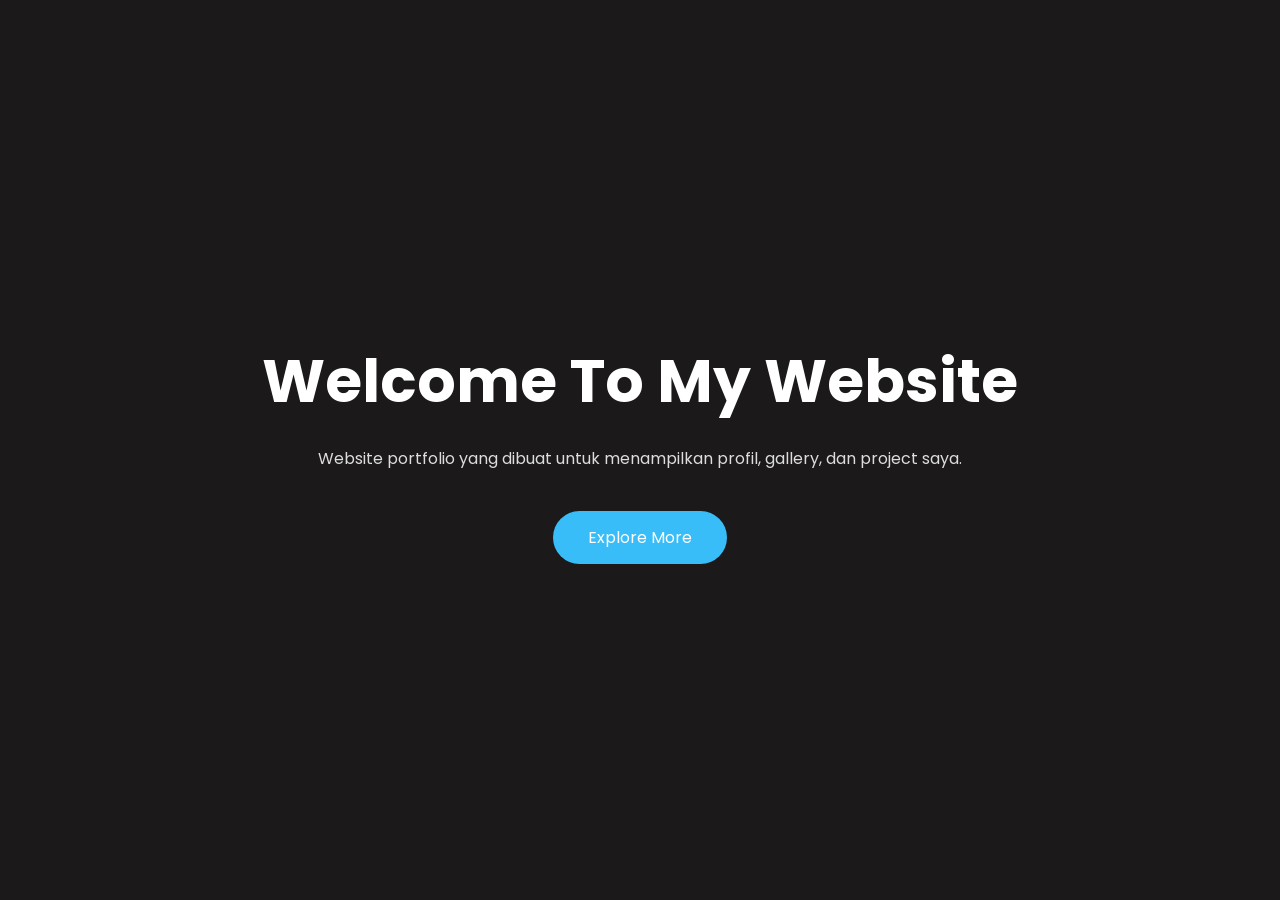
<file: home.html>
<!doctype html>
<html lang="en">
  <head>
    <meta charset="UTF-8" />
    <meta name="viewport" content="width=device-width, initial-scale=1.0" />
    <title>Home</title>
    <link rel="stylesheet" href="style.css" />

    <link
      rel="stylesheet"
      href="https://cdnjs.cloudflare.com/ajax/libs/font-awesome/6.5.1/css/all.min.css"
    />
  </head>
  <body>
    <section class="hero">
      <div class="hero-content">
        <h1>Welcome To My Website</h1>
        <p>
          Website portfolio yang dibuat untuk menampilkan profil, gallery, dan
          project saya.
        </p>

        <a href="portofolio.html" class="btn"> Explore More </a>
      </div>
    </section>
  </body>
</html>
</file>
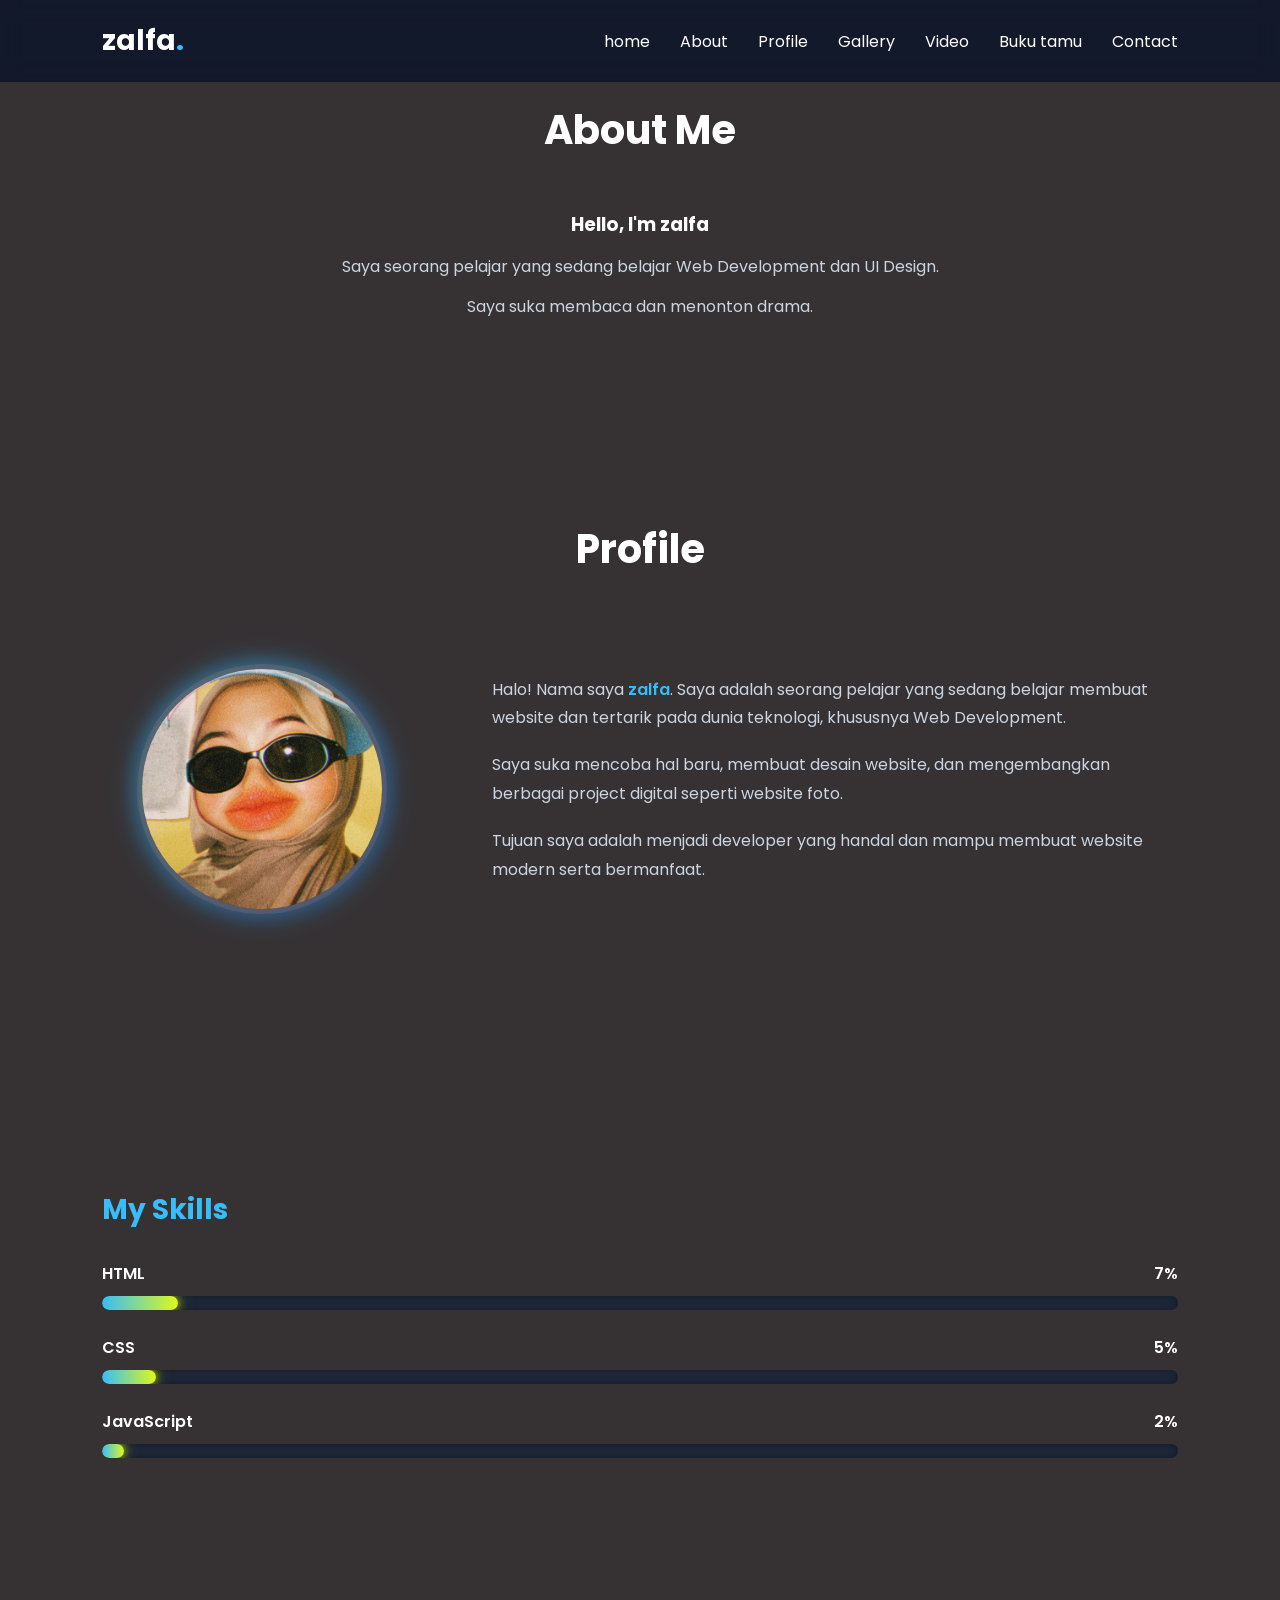
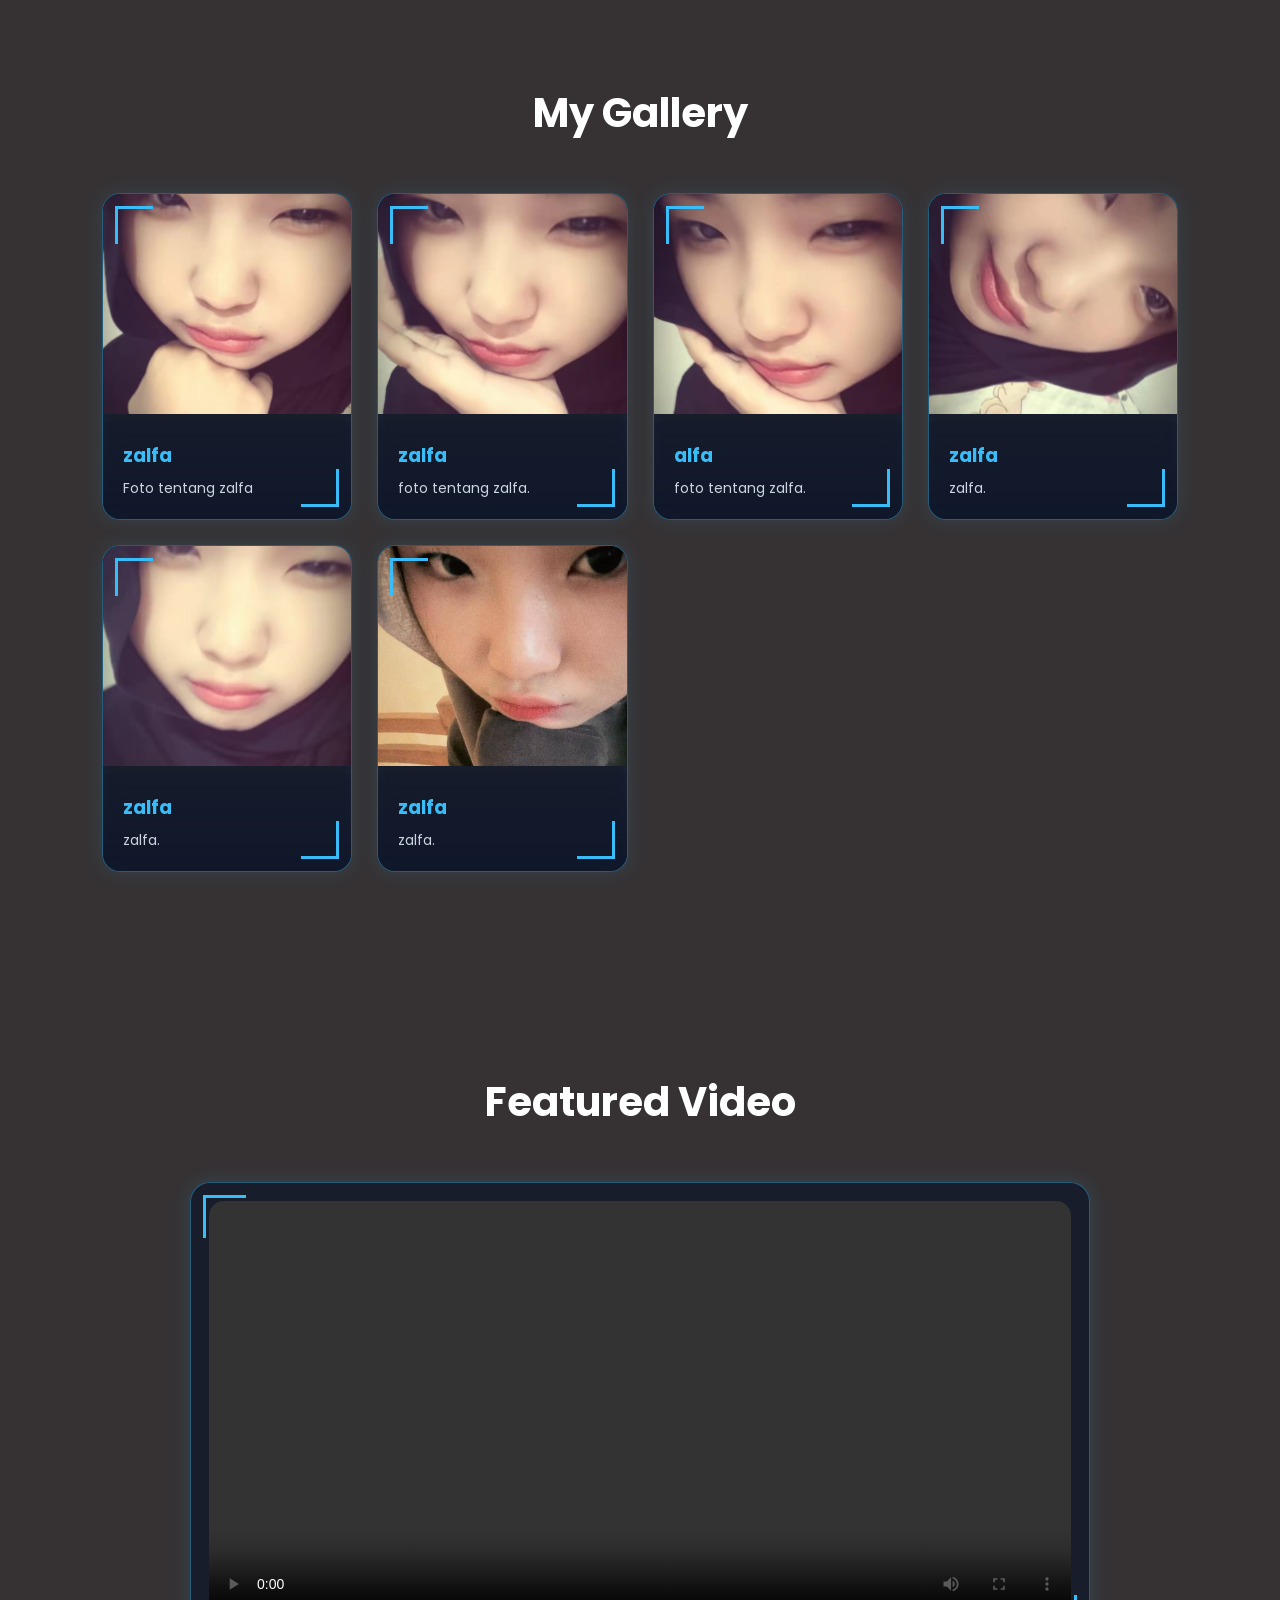
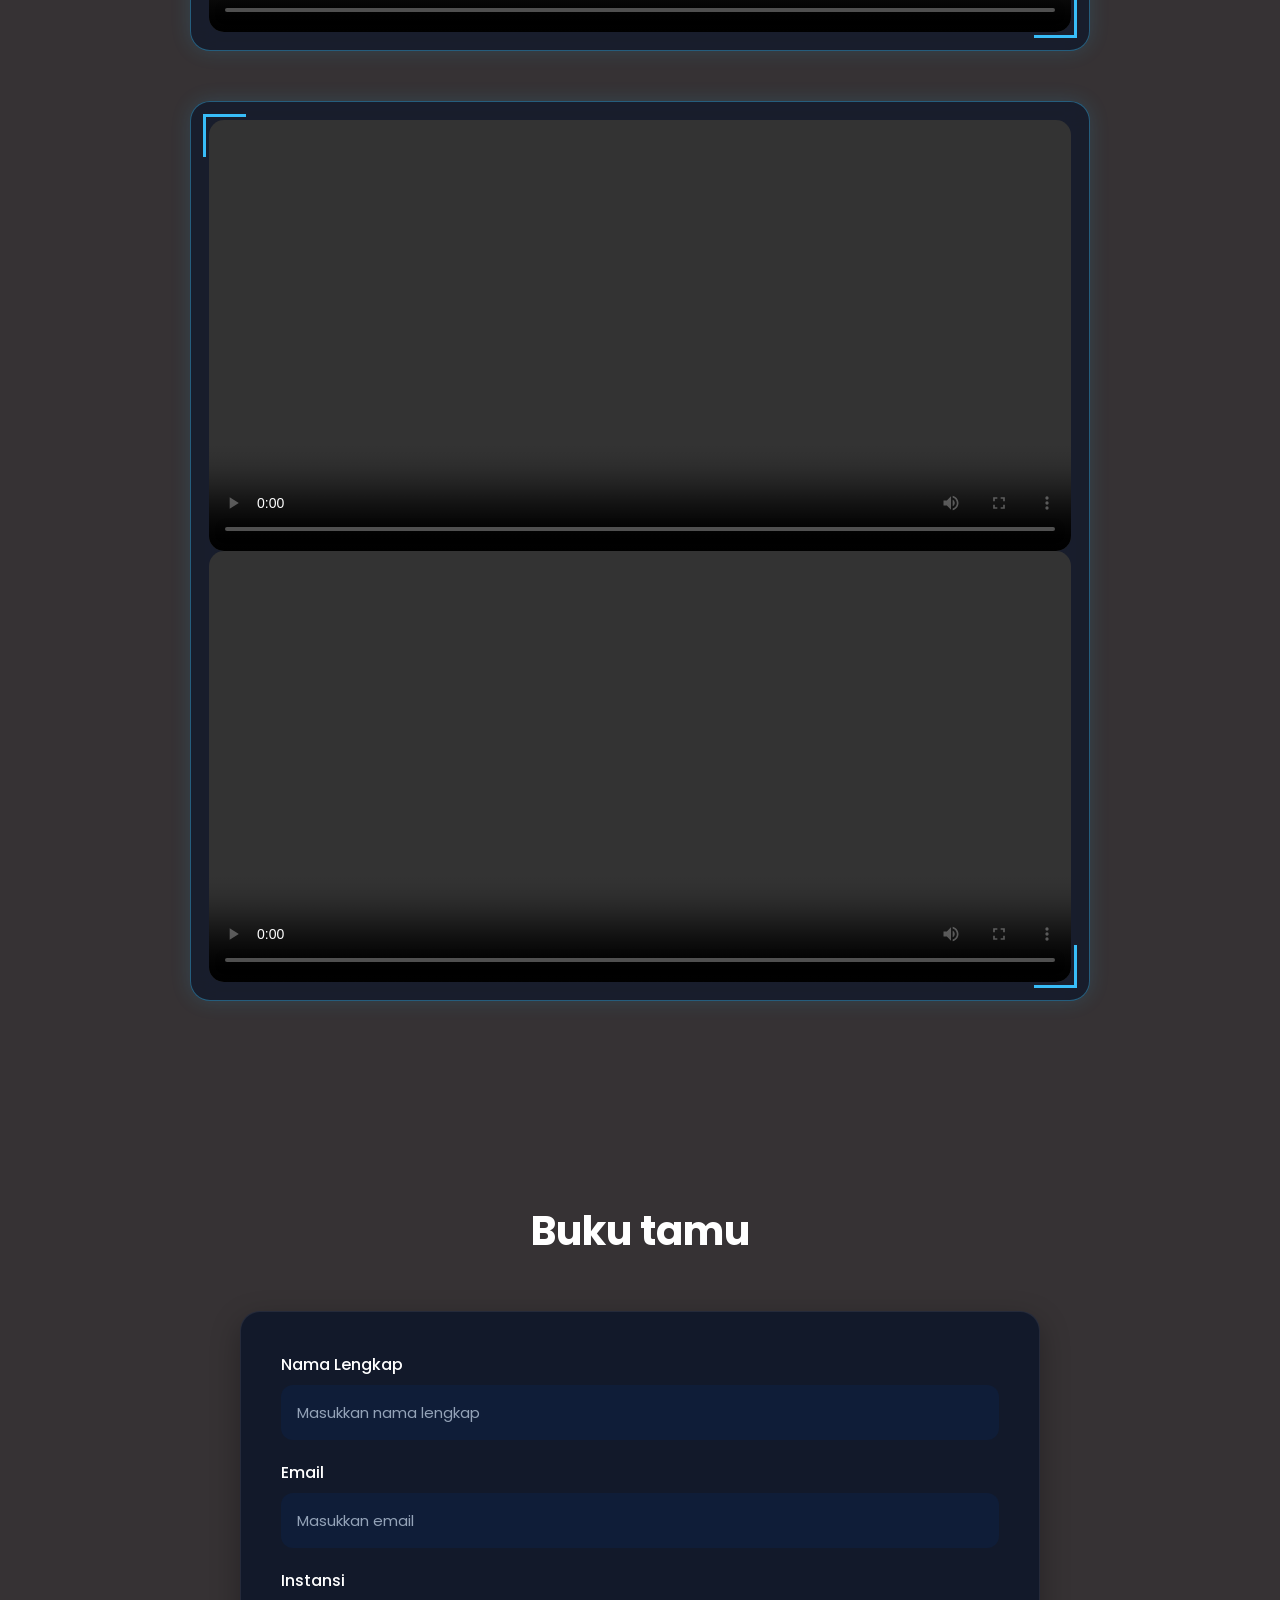
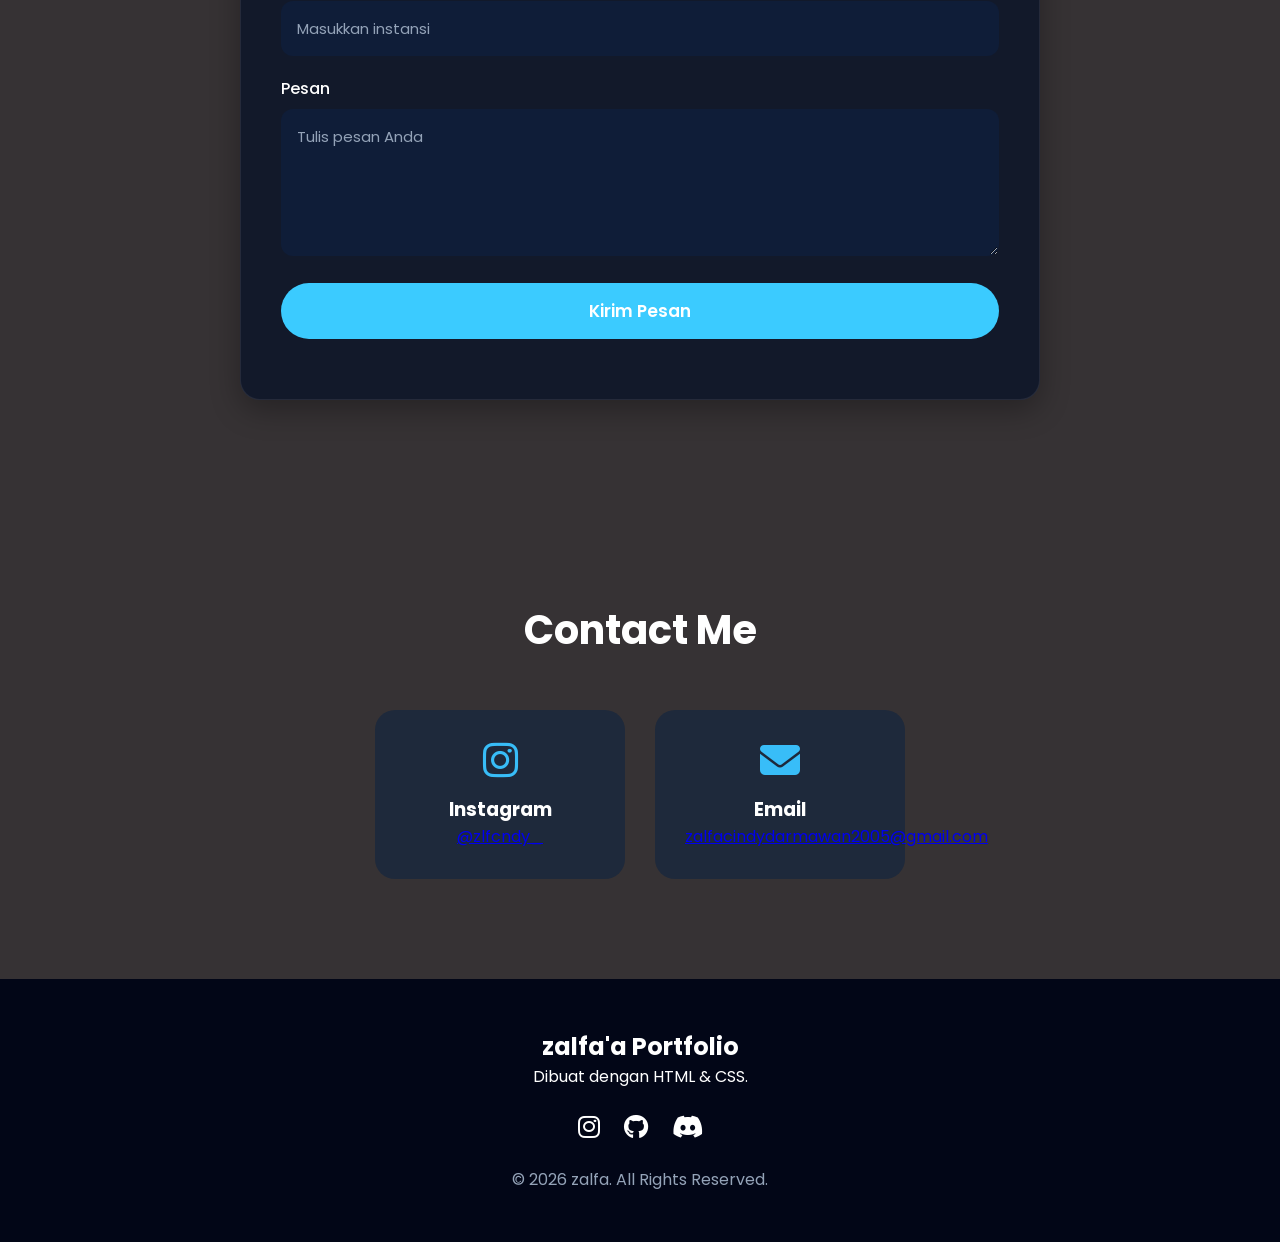
<file: portofolio.html>
<!DOCTYPE html>
<html lang="id">
<head>
    <meta charset="UTF-8">
    <meta name="viewport" content="width=device-width, initial-scale=1.0">
    <title>Zalfa Portfolio</title>

    <link rel="stylesheet" href="style.css">

     <link rel="stylesheet"
    href="https://cdnjs.cloudflare.com/ajax/libs/font-awesome/6.5.1/css/all.min.css">

    
<body>

    <!-- Navbar -->
    <header>
        <div class="logo">zalfa<span>.</span></div>

        <nav>
            <ul>
                <li><a href="index.html">home</a></li>
                <li><a href="#about">About</a></li>
                <li><a href="#profile">Profile</a></li>
                <li><a href="#gallery">Gallery</a></li>
                <li><a href="#video">Video</a></li>
                <li><a href="#bukutamu">Buku tamu</a></li>
                <li><a href="#contact">Contact</a></li>
            </ul>
        </nav>
    </header>

    <!-- About Me -->
    <section class="about" id="about">

        <div class="section-title">
            <h2>About Me</h2>
        </div>

            <div class="about-text">

                <h3>Hello, I'm zalfa</h3>

                <p>
                    Saya seorang pelajar yang sedang belajar
                    Web Development dan UI Design.
                </p>

                <p>
                    Saya suka membaca dan menonton drama.
                </p>

            </div>

        </div>

    </section>

    <!-- Profile -->
    <section id="profile">

    <div class="section-title">
        <h2>Profile</h2>
    </div>

    <div class="profile-container">

        <div class="profile-image">
            <div class="circle"></div>
            <img src="assets/gambar/WhatsApp Image 2026-07-08 at 13.40.03.jpeg" alt="zalfa">
        </div>

        <div class="profile-text">

            <p>
                Halo! Nama saya <span>zalfa</span>. Saya adalah seorang pelajar
                yang sedang belajar membuat website dan tertarik pada dunia
                teknologi, khususnya Web Development.
            </p>

            <p>
                Saya suka mencoba hal baru, membuat desain website,
                dan mengembangkan berbagai project digital seperti website foto.
            </p>

            <p>
                Tujuan saya adalah menjadi developer yang handal
                dan mampu membuat website modern serta bermanfaat.
            </p>
            
</section>

<!-- My skill -->
<section>
    <div class="skills">

    <h3>My Skills</h3>

    <div class="skill">

        <div class="skill-info">
            <span>HTML</span>
            <span>7%</span>
        </div>

        <div class="progress-bar">
            <div class="progress html"></div>
        </div>

    </div>

    <div class="skill">

        <div class="skill-info">
            <span>CSS</span>
            <span>5%</span>
        </div>

        <div class="progress-bar">
            <div class="progress css"></div>
        </div>

    </div>

    <div class="skill">

        <div class="skill-info">
            <span>JavaScript</span>
            <span>2%</span>
        </div>

        <div class="progress-bar">
            <div class="progress js"></div>
        </div>

    </div>

</div>
        </div>

    </div>

<div>

</section>

    <!-- Gallery -->
    <section id="gallery">

        <div class="section-title">
            <h2>My Gallery</h2>
        </div>

        <div class="gallery-container">

            <div class="card">
                <img src="assets/gambar/WhatsApp Image 2026-07-08 at 13.40.03 (1).jpeg" alt="">
                <div class="card-content">
                    <h3>zalfa</h3>
                    <p>Foto tentang zalfa</p>
                </div>
            </div>

            <div class="card">
                <img src="assets/gambar/WhatsApp Image 2026-07-08 at 13.40.03 (2).jpeg" alt="">
                <div class="card-content">
                    <h3>zalfa</h3>
                    <p>foto tentang zalfa.</p>
                </div>
            </div>

            <div class="card">
                <img src="assets/gambar/WhatsApp Image 2026-07-08 at 13.40.04.jpeg" alt="">
                <div class="card-content">
                    <h3>alfa</h3>
                    <p>foto tentang zalfa.</p>
                </div>
            </div>

            <div class="card">
                <img src="assets/gambar/WhatsApp Image 2026-07-08 at 13.40.05.jpeg" alt="">
                <div class="card-content">
                    <h3>zalfa</h3>
                    <p>zalfa.</p>
                </div>
            </div>
<div class="card">
                <img src="assets/gambar/WhatsApp Image 2026-07-08 at 13.40.04 (1).jpeg" alt="">
                <div class="card-content">
                    <h3>zalfa</h3>
                    <p>zalfa.</p>
                </div>
            </div>

            <div class="card">
                <img src="assets/gambar/WhatsApp Image 2026-06-30 at 09.54.38 (1).jpeg" alt="">
                <div class="card-content">
                    <h3>zalfa</h3>
                    <p>zalfa.</p>
                </div>
            </div>

        </div>

    </section>

    <!-- Video -->
    <section id="video">

        <div class="section-title">
            <h2>Featured Video</h2>
        </div>

        <div class="video-container">

            <video controls>
                <source src="assets/vidio/WhatsApp Video 2026-07-08 at 13.52.11.mp4" type="video/mp4">
            </video>

        </div>
<div class="section-title">
            
        </div>

        <div class="video-container">

            <video controls>
                <source src="assets/vidio/WhatsApp Video 2026-07-08 at 13.40.33.mp4" type="video/mp4">
            </video>

            <video controls>
                <source src="assets/vidio/WhatsApp Video 2026-07-08 at 13.52.31.mp4" type="video/mp4">
            </video>
 
        </div>
    </section>

    <!-- Buku tamu -->
     <section id="bukutamu">
        <div class="section-title">
            <h2>Buku tamu</h2>
        </div>

  <div class="guestbook">
    <form action="#" method="post">
      <div class="form-group">
        <label for="nama">Nama Lengkap</label>
        <input type="text" id="nama" name="nama" placeholder="Masukkan nama lengkap" required />
      </div>

      <div class="form-group">
        <label for="email">Email</label>
        <input type="email" id="email" name="email" placeholder="Masukkan email" required />
      </div>

      <div class="form-group">
        <label for="instansi">Instansi</label>
        <input type="text" id="instansi" name="instansi" placeholder="Masukkan instansi" />
      </div>

      <div class="form-group">
        <label for="pesan">Pesan</label>
        <textarea id="pesan" name="pesan" rows="5" placeholder="Tulis pesan Anda" required></textarea>
      </div>

      <div class="form-group">
        <button type="submit">Kirim Pesan</button>
      </div>
    </form>
  </div>
</section>

    <!-- Contact -->
    <section id="contact">

        <div class="section-title">
            <h2>Contact Me</h2>
        </div>

        <div class="contact-box">

            <div class="contact-card">
                <i class="fa-brands fa-instagram"></i>
                <h3>Instagram</h3>
                 <P><a href="https://www.instagram.com/zlfcndy_?igsh=MTB2bzMzeWhpd3Y1YQ%3D%3D&utm_source=qr">@zlfcndy_</a></P>
            </div>

            <div class="contact-card">
                <i class="fa-solid fa-envelope"></i>
                <h3>Email</h3>
                <P><a href="zalfacindydarmawan2005@gmail.com">zalfacindydarmawan2005@gmail.com</a></P>
            </div>

        </div>

    </section>

    <!-- Footer -->
    <footer>

        <div class="footer-content">

            <h2>zalfa'a Portfolio</h2>

            <p>
                Dibuat dengan HTML & CSS.
            </p>

            <div class="socials">
                <a href="#"><i class="fa-brands fa-instagram"></i></a>
                <a href="#"><i class="fa-brands fa-github"></i></a>
                <a href="#"><i class="fa-brands fa-discord"></i></a>
            </div>

            <p class="copyright">
                ©️ 2026 zalfa. All Rights Reserved.
            </p>

        </div>

    </footer>

</body>
</html>
</file>
<file: style.css>
@import url("https://fonts.googleapis.com/css2?family=Poppins:wght@300;400;500;600;700&display=swap");

* {
  margin: 0;
  padding: 0;
  box-sizing: border-box;
  font-family: "Poppins", sans-serif;
}

html {
  scroll-behavior: smooth;
}

body {
  background: #363234;
  color: white;
}

/* Navbar */

header {
  position: fixed;
  top: 0;
  width: 100%;
  padding: 20px 8%;
  display: flex;
  justify-content: space-between;
  align-items: center;
  background: rgba(15, 23, 42, 0.9);
  backdrop-filter: blur(10px);
  z-index: 1000;
}

.logo {
  font-size: 28px;
  font-weight: 700;
}

.logo span {
  color: #38bdf8;
}

nav ul {
  display: flex;
  list-style: none;
  gap: 30px;
}

nav a {
  color: white;
  text-decoration: none;
  transition: 0.3s;
}

nav a:hover {
  color: #38bdf8;
}

/* Hero */

.hero {
  min-height: 100vh;
  display: flex;
  justify-content: center;
  align-items: center;
  text-align: center;
  padding: 20px;
  background:
    linear-gradient(rgba(0, 0, 0, 0.5), rgba(0, 0, 0, 0.5)),
    url("https://images.unsplash.com/photo-1518770660439-4636190af475");
  background-size: cover;
}

.hero h1 {
  font-size: 60px;
}

.hero p {
  max-width: 700px;
  margin: 20px auto;
  color: #ddd;
}

.btn {
  display: inline-block;
  padding: 14px 35px;
  background: #38bdf8;
  border-radius: 30px;
  color: white;
  text-decoration: none;
  margin-top: 20px;
}

/* Section */

section {
  padding: 100px 8%;
}

.section-title {
  text-align: center;
  margin-bottom: 50px;
}

.section-title h2 {
  font-size: 40px;
}

/* About */

.about-box {
  display: flex;
  gap: 40px;
  align-items: center;
}

.about-box img {
  width: 300px;
  border-radius: 20px;
}

.about-text p {
  color: #cbd5e1;
  margin-top: 15px;
}

.about-text {
  text-align: center;
}

/* Gallery */

.gallery-container {
  display: grid;
  grid-template-columns: repeat(auto-fit, minmax(250px, 1fr));
  gap: 25px;
}

.card {
  background: #1e293b;
  border-radius: 20px;
  overflow: hidden;
  transition: 0.4s;
}

.card:hover {
  transform: translateY(-10px);
}

.card img {
  width: 100%;
  height: 220px;
  object-fit: cover;
}

.card-content {
  padding: 20px;
}

/* Video */

.video-container {
  position: relative;

  max-width: 900px;

  margin: auto;

  padding: 18px;

  border-radius: 20px;

  background: rgba(15, 23, 42, 0.75);

  border: 1px solid rgba(56, 189, 248, 0.4);

  backdrop-filter: blur(12px);

  box-shadow: 0 0 20px rgba(56, 189, 248, 0.15);

  transition: 0.4s;
}

.video-container:hover {
  box-shadow: 0 0 40px rgba(56, 189, 248, 0.35);
}

.video-container::before {
  content: "";

  position: absolute;

  top: 12px;
  left: 12px;

  width: 40px;
  height: 40px;

  border-top: 3px solid #38bdf8;
  border-left: 3px solid #38bdf8;
}

.video-container::after {
  content: "";

  position: absolute;

  bottom: 12px;
  right: 12px;

  width: 40px;
  height: 40px;

  border-bottom: 3px solid #38bdf8;
  border-right: 3px solid #38bdf8;
}

.video-container video {
  width: 100%;

  border-radius: 15px;

  display: block;
}

/* Contact */

.contact-box {
  display: flex;
  justify-content: center;
  gap: 30px;
  flex-wrap: wrap;
}

.contact-card {
  background: #1e293b;
  width: 250px;
  padding: 30px;
  border-radius: 20px;
  text-align: center;
}

.contact-card i {
  font-size: 40px;
  color: #38bdf8;
  margin-bottom: 15px;
}

/* Footer */

footer {
  background: #020617;
  padding: 50px 20px;
  text-align: center;
}

.socials {
  margin: 20px 0;
}

.socials a {
  color: white;
  font-size: 25px;
  margin: 0 10px;
  transition: 0.3s;
}

.socials a:hover {
  color: #38bdf8;
}

.copyright {
  color: #94a3b8;
}

/* Responsive */

@media (max-width: 768px) {
  header {
    flex-direction: column;
    gap: 15px;
  }

  nav ul {
    gap: 15px;
    flex-wrap: wrap;
    justify-content: center;
  }

  .hero h1 {
    font-size: 40px;
  }

  .about-box {
    flex-direction: column;
    text-align: center;
  }

  .about-box img {
    width: 250px;
  }
}
/* BUKU TAMU */

#Bukutamu {
  background: rgba(15, 23, 42, 0.9);
  padding: 100px 8%;
}

#Bukutamu h2 {
  text-align: center;
  font-size: 40px;
  color: #fff;
  margin-bottom: 50px;
  position: relative;
}

#Bukutamu h2::after {
  content: "";
  width: 90px;
  height: 4px;
  background: #3bcbff;
  display: block;
  margin: 12px auto;
  border-radius: 10px;
}

.guestbook {
  max-width: 800px;
  margin: auto;
  background: rgba(15, 23, 42, 0.9);
  padding: 40px;
  border-radius: 20px;
  border: 1px solid rgba(255, 255, 255, 0.08);
  box-shadow: 0 10px 30px rgba(0, 0, 0, 0.3);
}

.form-group {
  margin-bottom: 20px;
}

.form-group label {
  display: block;
  margin-bottom: 8px;
  color: #fff;
  font-weight: 500;
}

.form-group input,
.form-group textarea {
  width: 100%;
  padding: 15px;
  border: none;
  outline: none;
  border-radius: 12px;
  background: #0f1d38;
  color: #fff;
  font-size: 15px;
  border: 1px solid transparent;
  transition: 0.3s;
}

.form-group input::placeholder,
.form-group textarea::placeholder {
  color: #94a3b8;
}

.form-group input:focus,
.form-group textarea:focus {
  border: 1px solid #3bcbff;
  box-shadow: 0 0 15px rgba(59, 203, 255, 0.25);
}

.form-group textarea {
  resize: vertical;
  min-height: 140px;
}

.form-group button {
  width: 100%;
  padding: 15px;
  border: none;
  border-radius: 50px;
  background: #3bcbff;
  color: white;
  font-size: 17px;
  font-weight: 600;
  cursor: pointer;
  transition: 0.3s;
}

.form-group button:hover {
  background: #22c1ff;
  transform: translateY(-3px);
  box-shadow: 0 8px 20px rgba(59, 203, 255, 0.35);
}
/* =========================
   FUTURISTIC GALLERY FRAME
========================= */

.card {
  position: relative;
  background: rgba(15, 23, 42, 0.75);
  border: 1px solid rgba(56, 189, 248, 0.4);
  border-radius: 18px;
  overflow: hidden;
  backdrop-filter: blur(12px);

  transition: 0.4s ease;

  box-shadow:
    0 0 20px rgba(56, 189, 248, 0.12),
    inset 0 0 15px rgba(56, 189, 248, 0.05);
}

/* Glow Hover */

.card:hover {
  transform: translateY(-10px);

  border-color: #38bdf8;

  box-shadow:
    0 0 35px rgba(56, 189, 248, 0.35),
    0 0 60px rgba(56, 189, 248, 0.12);
}

/* Sudut kiri atas */

.card::before {
  content: "";

  position: absolute;

  top: 12px;
  left: 12px;

  width: 35px;
  height: 35px;

  border-top: 3px solid #38bdf8;
  border-left: 3px solid #38bdf8;

  z-index: 5;
}

/* Sudut kanan bawah */

.card::after {
  content: "";

  position: absolute;

  bottom: 12px;
  right: 12px;

  width: 35px;
  height: 35px;

  border-bottom: 3px solid #38bdf8;
  border-right: 3px solid #38bdf8;

  z-index: 5;
}

/* Gambar */

.card img {
  width: 100%;
  height: 220px;
  object-fit: cover;

  transition: 0.5s;
}

/* Zoom */

.card:hover img {
  transform: scale(1.08);

  filter: brightness(1.1);
}

/* Isi */

.card-content {
  padding: 20px;

  background: linear-gradient(
    to top,
    rgba(15, 23, 42, 0.95),
    rgba(15, 23, 42, 0.3)
  );
}

.card-content h3 {
  color: #38bdf8;
  margin-bottom: 8px;
}

.card-content p {
  color: #cbd5e1;
  font-size: 14px;
}

/* ===========================
      PROFILE SECTION
=========================== */

.profile-box {
  display: flex;
  align-items: center;
  justify-content: center;
  gap: 70px;
  flex-wrap: wrap;
}

/* FOTO */

.profile-image {
  position: relative;
  width: 320px;
  height: 320px;
  display: flex;
  justify-content: center;
  align-items: center;
}

/* Lingkaran belakang */

.circle-bg {
  position: absolute;

  width: 260px;
  height: 260px;

  border-radius: 50%;

  background: linear-gradient(135deg, #38bdf8, #2563eb);

  opacity: 0.25;

  filter: blur(8px);
}

/* Foto */

.profile-image img {
  width: 250px;
  height: 250px;

  border-radius: 50%;

  object-fit: cover;

  position: relative;

  border: 6px solid rgba(255, 255, 255, 0.15);

  box-shadow: 0 0 25px rgba(56, 189, 248, 0.4);

  transition: 0.5s;
}

.profile-image:hover img {
  transform: scale(1.05);

  box-shadow: 0 0 50px rgba(56, 189, 248, 0.6);
}

/* Teks */

.profile-content {
  max-width: 600px;
}

.profile-content h3 {
  font-size: 32px;

  margin-bottom: 20px;

  color: #38bdf8;
}

.profile-content p {
  margin-bottom: 18px;

  color: #cbd5e1;

  line-height: 1.8;
}

.profile-content span {
  color: #38bdf8;

  font-weight: bold;
}

/* Mobile */

@media (max-width: 768px) {
  .profile-box {
    flex-direction: column;

    text-align: center;
  }

  .profile-image {
    width: 260px;
    height: 260px;
  }

  .profile-image img {
    width: 210px;
    height: 210px;
  }
}

/* ==========================
        PROFILE
========================== */

.profile-container {
  display: flex;
  align-items: center;
  justify-content: space-between;
  gap: 70px;
  flex-wrap: wrap;
}

/* Foto */

.profile-image {
  position: relative;
  width: 320px;
  display: flex;
  justify-content: center;
  align-items: center;
}

/* Lingkaran belakang */

.circle {
  position: absolute;
  width: 260px;
  height: 260px;
  border-radius: 50%;
  background: linear-gradient(135deg, #38bdf8, #1d4ed8);
  opacity: 0.25;
  filter: blur(8px);
}

/* Foto */

.profile-image img {
  position: relative;
  width: 250px;
  height: 250px;
  border-radius: 50%;
  object-fit: cover;
  border: 5px solid rgba(255, 255, 255, 0.15);

  box-shadow: 0 0 30px rgba(56, 189, 248, 0.35);

  transition: 0.4s;
}

.profile-image:hover img {
  transform: scale(1.05);
  box-shadow: 0 0 50px rgba(56, 189, 248, 0.55);
}

/* Teks */

.profile-text {
  flex: 1;
}

.profile-text h3 {
  font-size: 34px;
  margin-bottom: 20px;
  color: #38bdf8;
}

.profile-text p {
  color: #cbd5e1;
  line-height: 1.8;
  margin-bottom: 18px;
}

.profile-text span {
  color: #38bdf8;
  font-weight: 600;
}

/* Responsive */

@media (max-width: 768px) {
  .profile-container {
    flex-direction: column;
    text-align: center;
  }

  .profile-image {
    width: 260px;
  }

  .profile-image img {
    width: 210px;
    height: 210px;
  }
}

/* =====================
        SKILLS
===================== */

.skills {
  margin-top: 40px;
}

.skills h3 {
  font-size: 28px;
  color: #38bdf8;
  margin-bottom: 30px;
}

.skill {
  margin-bottom: 25px;
}

.skill-info {
  display: flex;
  justify-content: space-between;
  margin-bottom: 10px;
  font-weight: 600;
}

.progress-bar {
  width: 100%;
  height: 14px;

  background: #1e293b;

  border-radius: 30px;

  overflow: hidden;

  box-shadow: inset 0 0 10px rgba(0, 0, 0, 0.4);
}

.progress {
  height: 100%;

  border-radius: 30px;

  background: linear-gradient(90deg, #38bdf8, #def81d);

  box-shadow:
    0 0 10px #c4e506,
    0 0 20px rgba(188, 149, 6, 0.4);
}

/* Persentase */

.html {
  width: 7%;
}

.css {
  width: 5%;
}

.js {
  width: 2%;
}
/* HOME */
.home {
  width: 100%;
  height: 100vh;
  background: linear-gradient(to right, #000000, #faf7f9);
  display: flex;
  justify-content: center;
  align-items: center;
  text-align: center;
  color: white;
}

.home-content h3 {
  font-size: 30px;
}

.home-content h1 {
  font-size: 70px;
  margin: 15px 0;
}

.home-content h1 span {
  color: #ffd700;
}

.home-content h2 {
  font-size: 35px;
  margin-bottom: 20px;
}

.home-content p {
  width: 650px;
  max-width: 90%;
  margin: auto;
  line-height: 30px;
  font-size: 18px;
}

.btn-home {
  display: inline-block;
  margin-top: 35px;
  padding: 14px 35px;
  background: #fff;
  color: #14020b;
  text-decoration: none;
  border-radius: 30px;
  font-weight: bold;
}

.btn-home:hover {
  background: #ffd700;
  color: #000;
}
</file>
